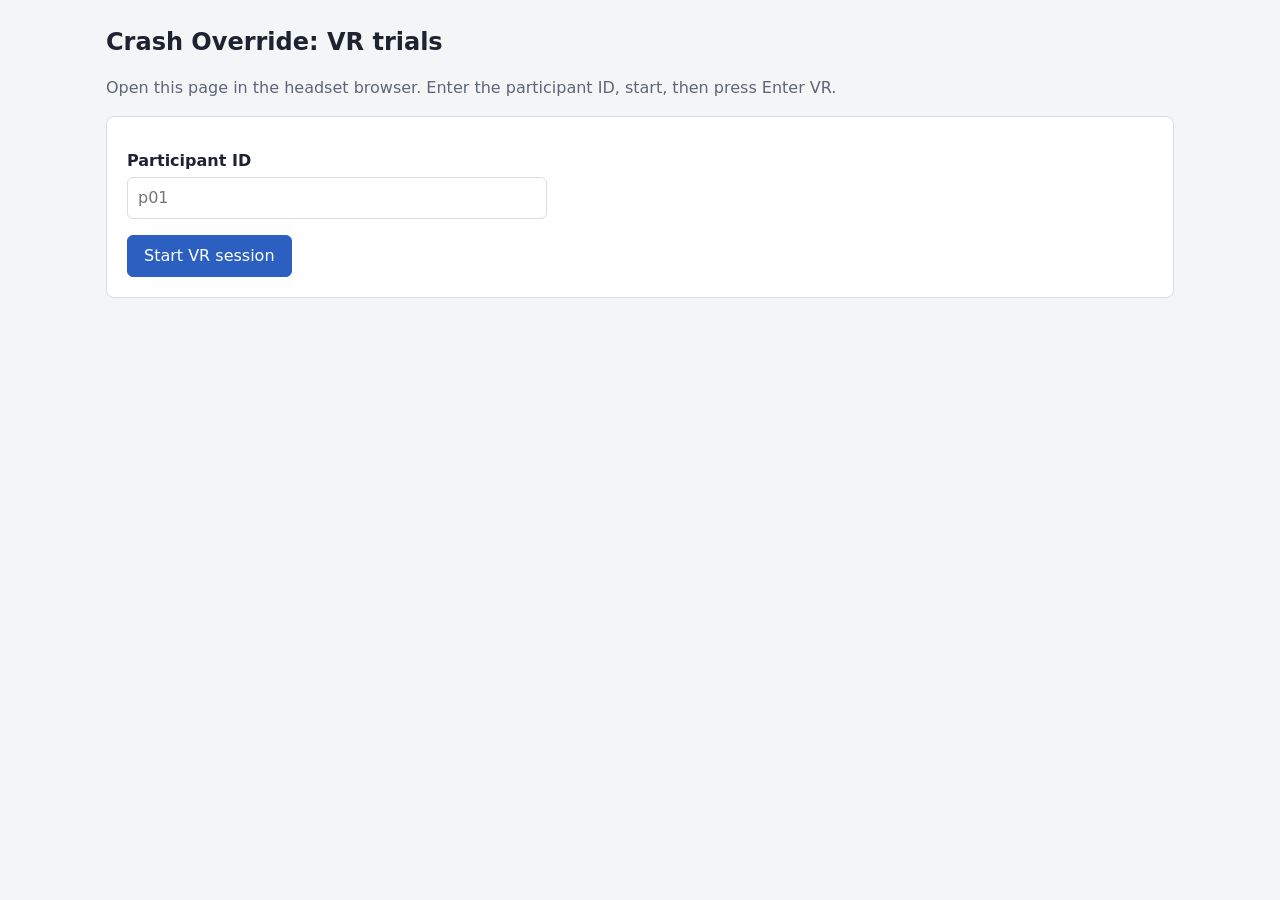
<file: src/frontend/web/index.html>
<!doctype html>
<html lang="en">
<head>
  <meta charset="utf-8">
  <meta name="viewport" content="width=device-width, initial-scale=1">
  <title>Crash Override VR</title>
  <link rel="stylesheet" href="style.css">
</head>
<body>
<main>
  <h1>Crash Override: VR trials</h1>
  <p class="muted">Open this page in the headset browser. Enter the participant ID, start, then press Enter VR.</p>
  <form class="card" id="start">
    <label for="participant">Participant ID</label>
    <input id="participant" placeholder="p01" autocomplete="off" required>
    <div class="row"><button class="primary">Start VR session</button></div>
  </form>
</main>
<script>
  const input = document.getElementById("participant");
  try { input.value = localStorage.getItem("participant") || ""; } catch {}
  document.getElementById("start").addEventListener("submit", (event) => {
    event.preventDefault();
    const id = input.value.trim();
    try { localStorage.setItem("participant", id); } catch {}
    location.href = `xr.html?participant=${encodeURIComponent(id)}`;
  });
</script>
</body>
</html>
</file>
<file: src/frontend/web/style.css>
:root {
  --bg: #f4f5f7; --panel: #ffffff; --text: #1d2330; --muted: #5d6675; --border: #d8dce3;
  --accent: #2b5fc0; --add-bg: #e6f4ea; --add: #1b6b3a; --del-bg: #fbe9e9; --del: #a12c2c;
  --hunk: #2b5fc0;
}
* { box-sizing: border-box; }
body { margin: 0; background: var(--bg); color: var(--text);
       font: 16px/1.5 system-ui, -apple-system, "Segoe UI", sans-serif; }
main { max-width: 1100px; margin: 0 auto; padding: 24px 16px 48px; }
h1 { font-size: 1.5rem; margin: 0 0 4px; }
.muted { color: var(--muted); }
.card { background: var(--panel); border: 1px solid var(--border); border-radius: 8px; padding: 20px; margin-top: 16px; }
label { display: block; font-weight: 600; margin: 12px 0 4px; }
input, select { font: inherit; padding: 8px 10px; border: 1px solid var(--border); border-radius: 6px; width: 100%; max-width: 420px; }
button { font: inherit; padding: 8px 16px; border-radius: 6px; border: 1px solid var(--border); background: var(--panel); cursor: pointer; }
button.primary { background: var(--accent); border-color: var(--accent); color: #fff; }
button:disabled { opacity: .5; cursor: not-allowed; }
.row { display: flex; gap: 8px; flex-wrap: wrap; margin-top: 16px; }
</file>
